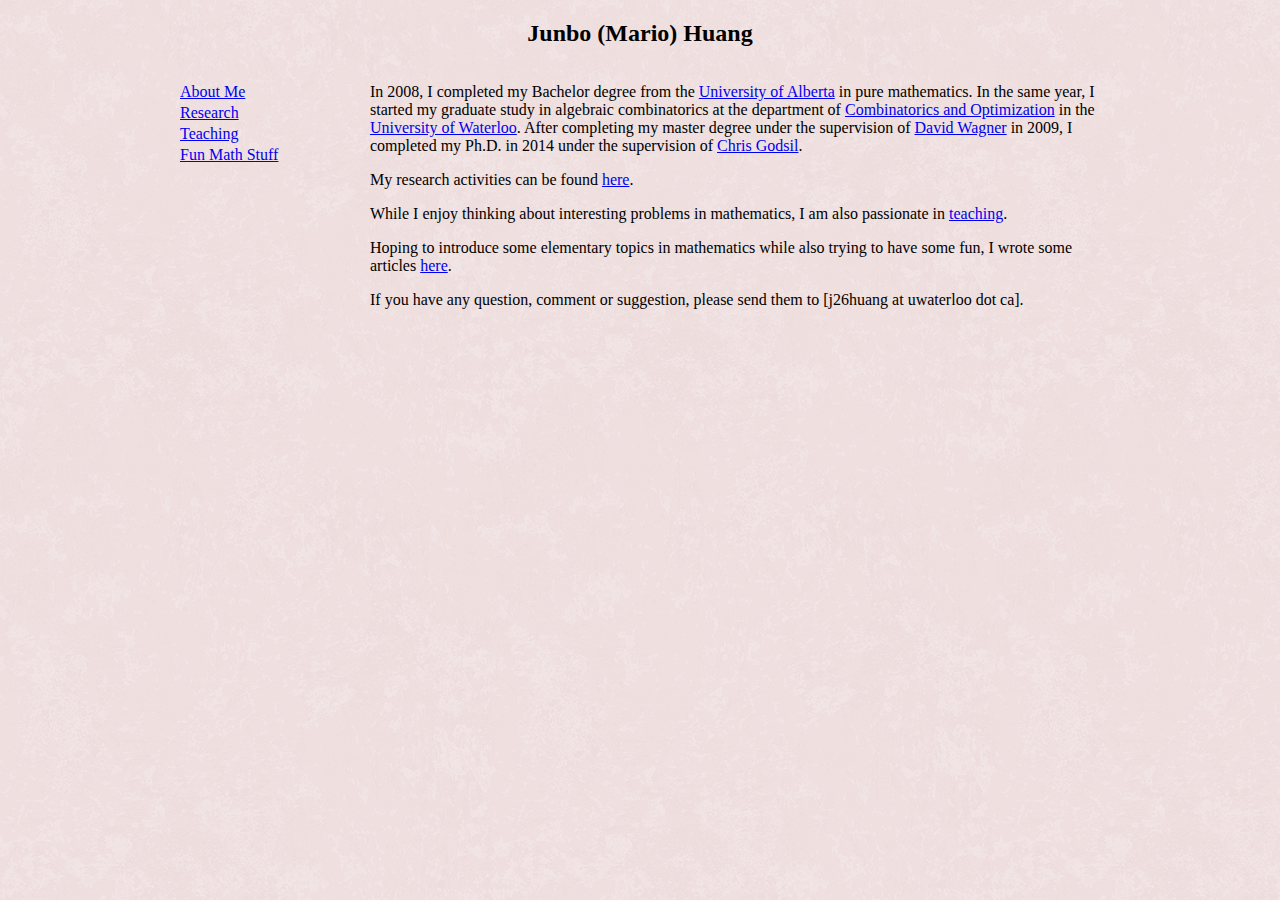
<file: index.htm>
<!DOCTYPE html>
<html>

    <head>
        <meta charset="UTF-8">
        <link rel='stylesheet' href='style.css'>
    </head>

    <body>

        <h2 align='center'>Junbo (Mario) Huang</h2>
        
        <nav>
            <div id='navli'><a href='index.htm'>About Me</a></div>
            <div id='navli'><a href='research.html'>Research</a></div>
            <div id='navli'><a href='teaching.html'>Teaching</a></div>
            <div id='navli'><a href='mathstuff.html'>Fun Math Stuff</a></div>
        </nav>
        
        <div id='maintext'>
            <p>In 2008, I completed my Bachelor degree from the <a href='https://ualberta.ca/'>University of Alberta</a> in pure mathematics. In the same year, I started my graduate study in algebraic combinatorics at the department of <a href='https://uwaterloo.ca/combinatorics-and-optimization/'>Combinatorics and Optimization</a> in the <a href='https://uwaterloo.ca/'>University of Waterloo</a>. After completing my master degree under the supervision of <a href='http://www.math.uwaterloo.ca/~dgwagner/'>David Wagner</a> in 2009, I completed my Ph.D. in 2014 under the supervision of <a href='http://www.math.uwaterloo.ca/~cgodsil/'>Chris Godsil</a>.</p>
            
            <p>My research activities can be found <a href='research.html'>here</a>.</p>
            
            <p>While I enjoy thinking about interesting problems in mathematics, I am also passionate in <a href='teaching.html'>teaching</a>.</p>
            
            <p>Hoping to introduce some elementary topics in mathematics while also trying to have some fun, I wrote some articles <a href='mathstuff.html'>here</a>.</p>
            
            <p>If you have any question, comment or suggestion, please send them to [j26huang at uwaterloo dot ca].</p>
            
        </div>

    </body>

</html>
</file>
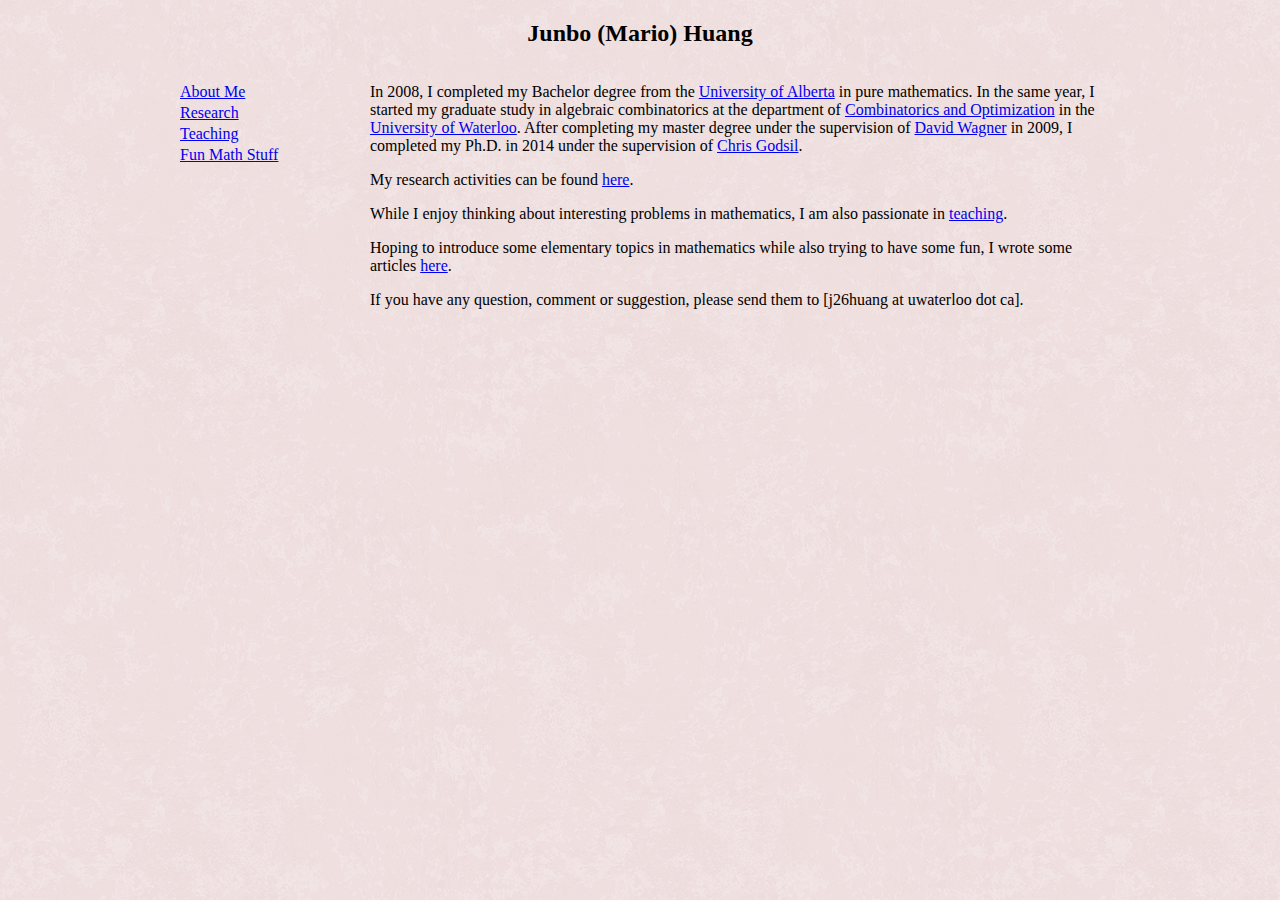
<file: index.html>
<!DOCTYPE html>
<html>

    <head>
        <link rel='stylesheet' href='style.css'>
    </head>

    <body>

        <h2 align='center'>Junbo (Mario) Huang</h2>
        
        <nav>
            <div id='navli'><a href='index.html'>About Me</a></div>
            <div id='navli'><a href='research.html'>Research</a></div>
            <div id='navli'><a href='teaching.html'>Teaching</a></div>
            <div id='navli'><a href='mathstuff.html'>Fun Math Stuff</a></div>
        </nav>
        
        <div id='maintext'>
            <p>In 2008, I completed my Bachelor degree from the <a href='https://ualberta.ca/'>University of Alberta</a> in pure mathematics. In the same year, I started my graduate study in algebraic combinatorics at the department of <a href='https://uwaterloo.ca/combinatorics-and-optimization/'>Combinatorics and Optimization</a> in the <a href='https://uwaterloo.ca/'>University of Waterloo</a>. After completing my master degree under the supervision of <a href='http://www.math.uwaterloo.ca/~dgwagner/'>David Wagner</a> in 2009, I completed my Ph.D. in 2014 under the supervision of <a href='http://www.math.uwaterloo.ca/~cgodsil/'>Chris Godsil</a>.</p>
            
            <p>My research activities can be found <a href='research.html'>here</a>.</p>
            
            <p>While I enjoy thinking about interesting problems in mathematics, I am also passionate in <a href='teaching.html'>teaching</a>.</p>
            
            <p>Hoping to introduce some elementary topics in mathematics while also trying to have some fun, I wrote some articles <a href='mathstuff.html'>here</a>.</p>
            
            <p>If you have any question, comment or suggestion, please send them to [j26huang at uwaterloo dot ca].</p>
            
        </div>

    </body>

</html>
</file>
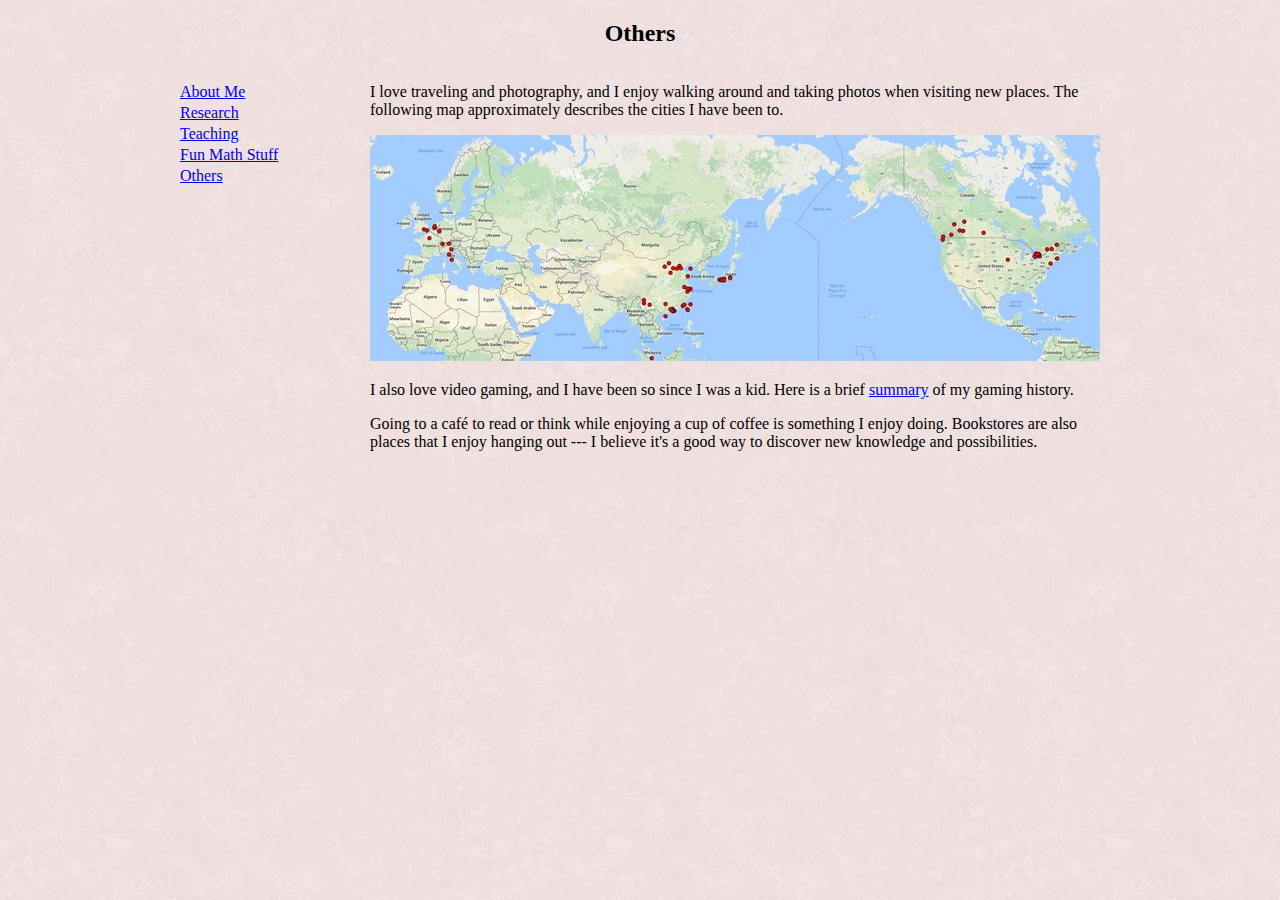
<file: others.htm>
<!DOCTYPE html>
<html>

    <head>
        <link rel='stylesheet' href='style.css'>
    </head>

    <body>

        <h2 align='center'>Others</h2>
        
        <nav>
            <div id='navli'><a href='index.html'>About Me</a></div>
            <div id='navli'><a href='research.html'>Research</a></div>
            <div id='navli'><a href='teaching.html'>Teaching</a></div>
            <div id='navli'><a href='mathstuff.html'>Fun Math Stuff</a></div>
            <div id='navli'><a href='others.htm'>Others</a></div>
        </nav>
        
        <div id='maintext'>
            
            <p>I love traveling and photography, and I enjoy walking around and taking photos when visiting new places. The following map approximately describes the cities I have been to.</p>
            
            <a href='maps/world.jpg'><img src='maps/world-small.jpg'/></a>
            
            <p>I also love video gaming, and I have been so since I was a kid. Here is a brief <a href='gaming/games.htm'>summary</a> of my gaming history.</p>
            
            <p>Going to a café to read or think while enjoying a cup of coffee is something I enjoy doing. Bookstores are also places that I enjoy hanging out --- I believe it's a good way to discover new knowledge and possibilities.</p>
            
        </div>

    </body>
    
</html>
</file>
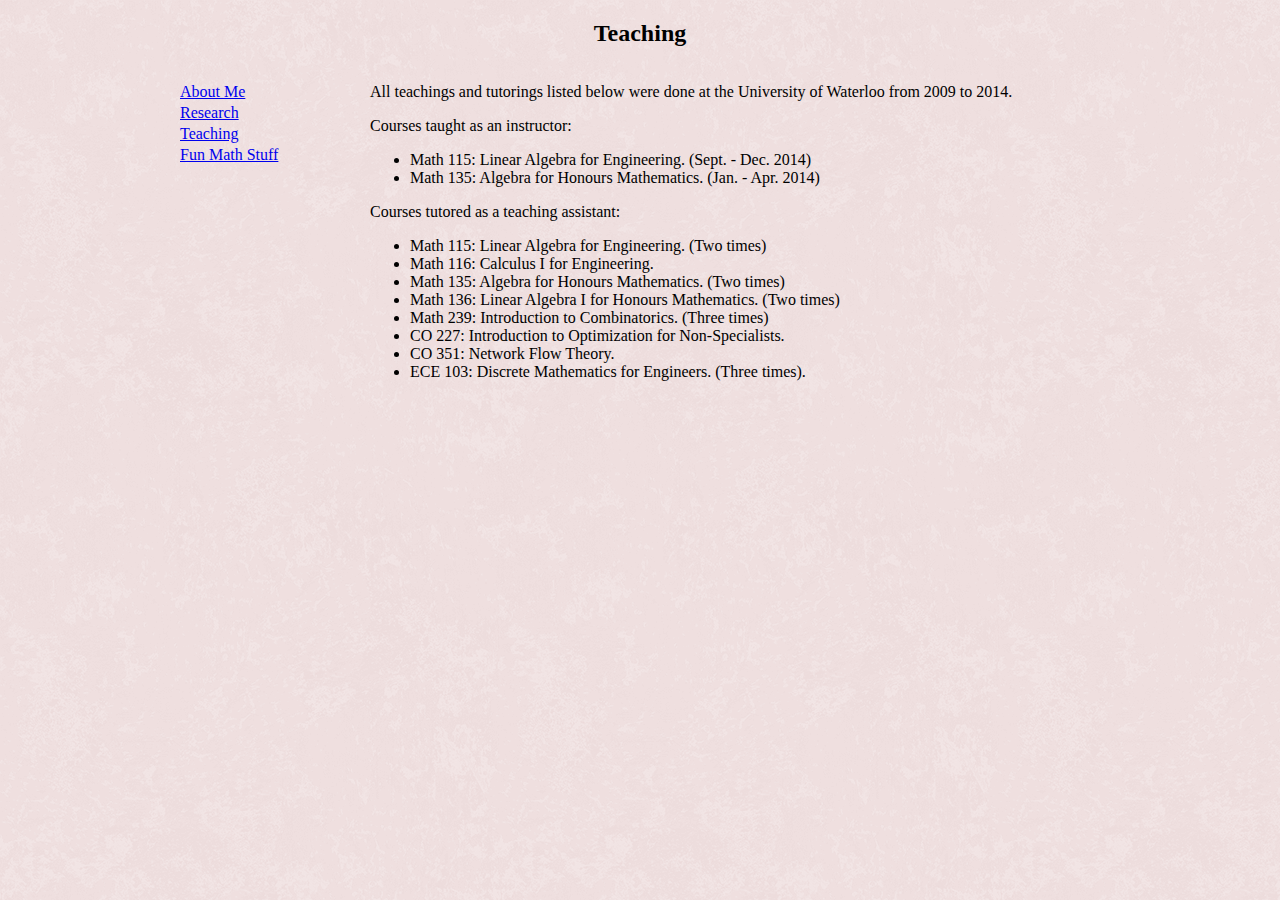
<file: teaching.html>
<!DOCTYPE html>
<html>

    <head>
        <meta charset="UTF-8">
        <link rel='stylesheet' href='style.css'>
    </head>

    <body>

        <h2 align='center'>Teaching</h2>
        
        <nav>
            <div id='navli'><a href='index.htm'>About Me</a></div>
            <div id='navli'><a href='research.html'>Research</a></div>
            <div id='navli'><a href='teaching.html'>Teaching</a></div>
            <div id='navli'><a href='mathstuff.html'>Fun Math Stuff</a></div>
        </nav>
        
        <div id='maintext'>
        
            <p>All teachings and tutorings listed below were done at the University of Waterloo from 2009 to 2014.</p>
        
            <p>Courses taught as an instructor:</p>       
            <ul>
                <li>Math 115: Linear Algebra for Engineering. (Sept. - Dec. 2014)</li>
                <li>Math 135: Algebra for Honours Mathematics. (Jan. - Apr. 2014)</li>
            </ul>
            
            <p>Courses tutored as a teaching assistant:</p>
            <ul>
                <li>Math 115: Linear Algebra for Engineering. (Two times)</li>
                <li>Math 116: Calculus I for Engineering.</li>
                <li>Math 135: Algebra for Honours Mathematics. (Two times)</li>
                <li>Math 136: Linear Algebra I for Honours Mathematics. (Two times)</li>
                <li>Math 239: Introduction to Combinatorics. (Three times)</li>
                <li>CO 227: Introduction to Optimization for Non-Specialists.</li>
                <li>CO 351: Network Flow Theory.</li>
                <li>ECE 103: Discrete Mathematics for Engineers. (Three times).</li>
            </ul>
        </div>

    </body>

</html>
</file>
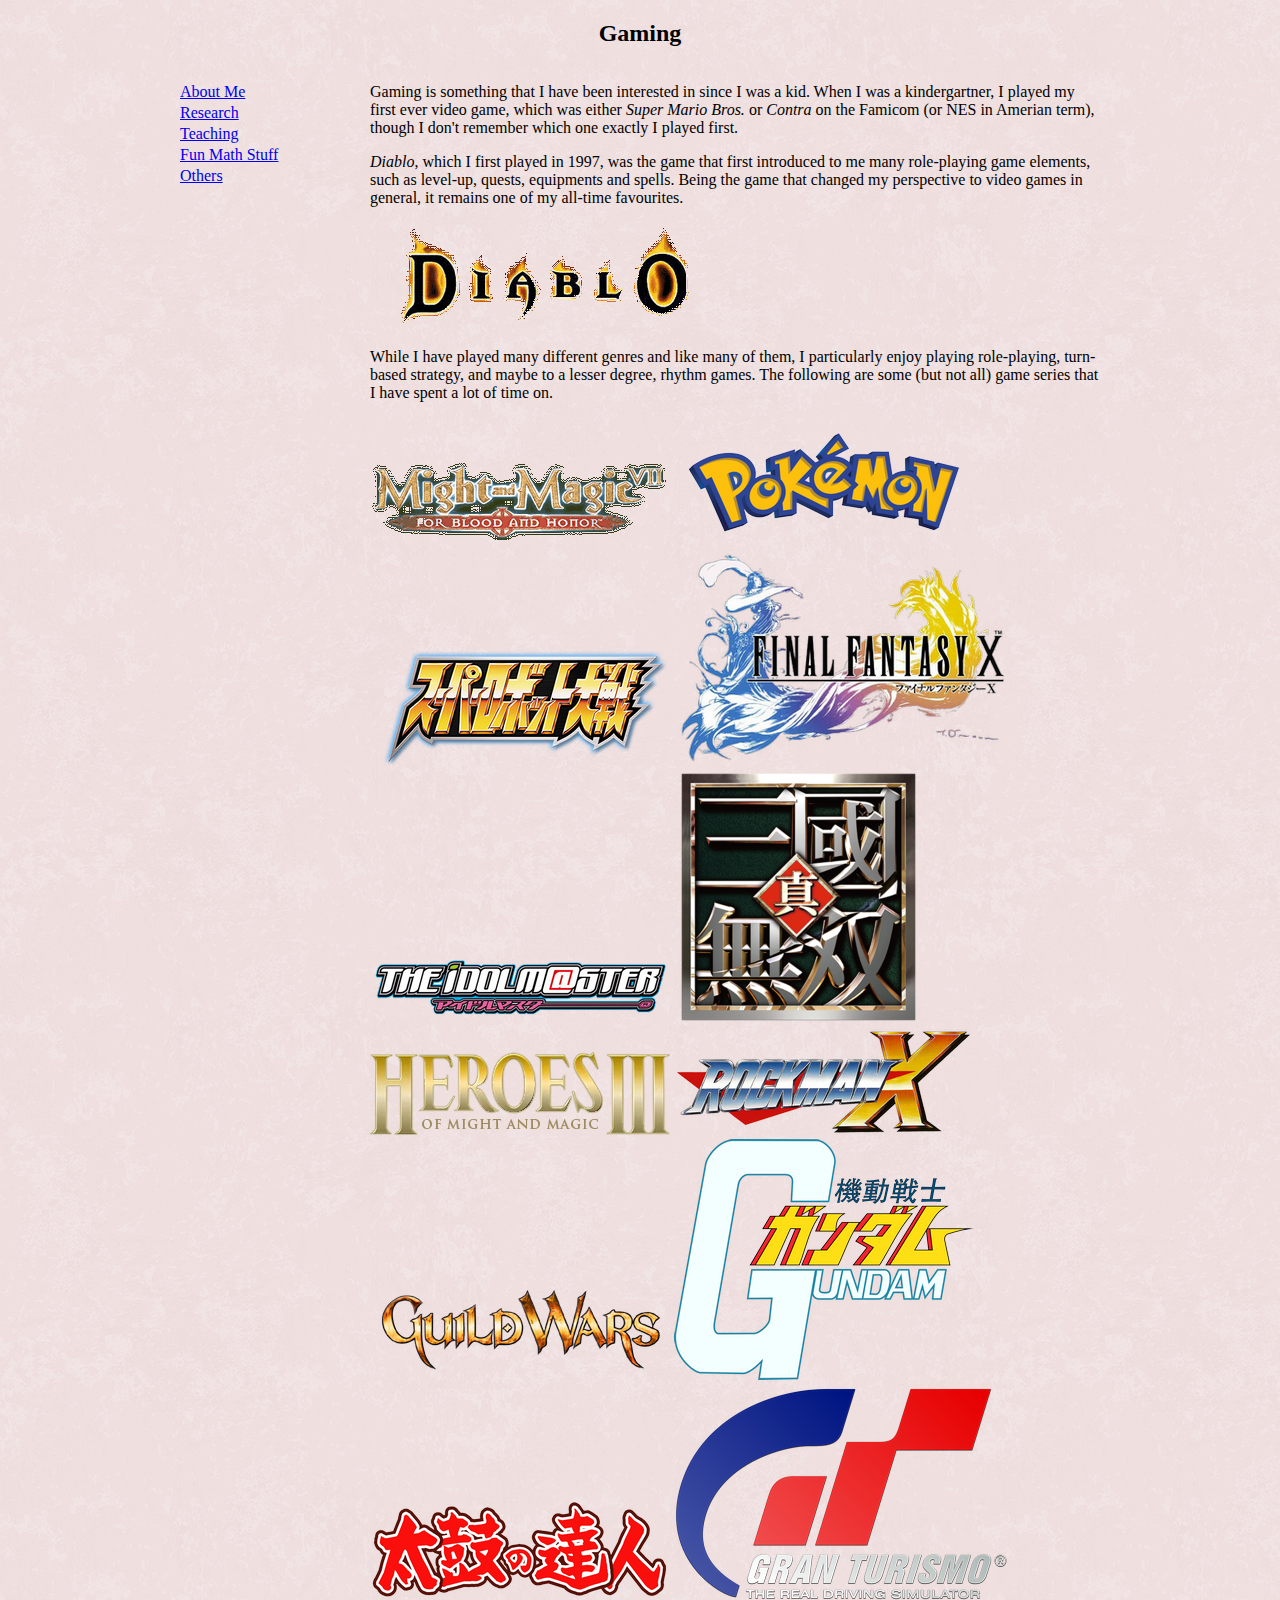
<file: gaming/games.htm>
<!DOCTYPE html>
<html>

    <head>
        <link rel='stylesheet' href='../style.css'>
    </head>

    <body>

        <h2 align='center'>Gaming</h2>
        
        <nav>
            <div id='navli'><a href='../index.html'>About Me</a></div>
            <div id='navli'><a href='../research.html'>Research</a></div>
            <div id='navli'><a href='../teaching.html'>Teaching</a></div>
            <div id='navli'><a href='../mathstuff.html'>Fun Math Stuff</a></div>
            <div id='navli'><a href='../others.htm'>Others</a></div>
        </nav>
        
        <div id='maintext'>
            
            <p>Gaming is something that I have been interested in since I was a kid. When I was a kindergartner, I played my first ever video game, which was either <i>Super Mario Bros.</i> or <i>Contra</i> on the Famicom (or NES in Amerian term), though I don't remember which one exactly I played first.</p>
            
            <p><i>Diablo</i>, which I first played in 1997, was the game that first introduced to me many role-playing game elements, such as level-up, quests, equipments and spells. Being the game that changed my perspective to video games in general, it remains one of my all-time favourites.</p>
            
            <img style='margin-left:25px' src='1-Diablo.gif'/>
                
            <p>While I have played many different genres and like many of them, I particularly enjoy playing role-playing, turn-based strategy, and maybe to a lesser degree, rhythm games. The following are some (but not all) game series that I have spent a lot of time on.</p>
            
            <div class='logos'> 
                <img class='gamelogo' src='3-mm7.gif'/>
                <img class='gamelogo' src='4-pokemon.png'/>
                <img class='gamelogo' src='6-SRW.png'/>
                <img class='gamelogo' src='8-FFX_s.png'/>
                <img class='gamelogo' src='13-iMas.png'/>
                <img class='gamelogo' src='10-DW.png'/>
            </div>
            
            <div class='logos'> 
                <img class='gamelogo' src='2-homm3.png'/>
                <img class='gamelogo' src='5-RockmanX.png'/>
                <img class='gamelogo' src='11-GW.png'/> 
                <img class='gamelogo' src='7-Gundam_s.png'/>           
                <img class='gamelogo' src='12-Taiko.png'/>
                <img class='gamelogo' src='9-GT_s.png'/>
            </div>
                
            
             
                
        </div>

    </body>

</html>
</file>
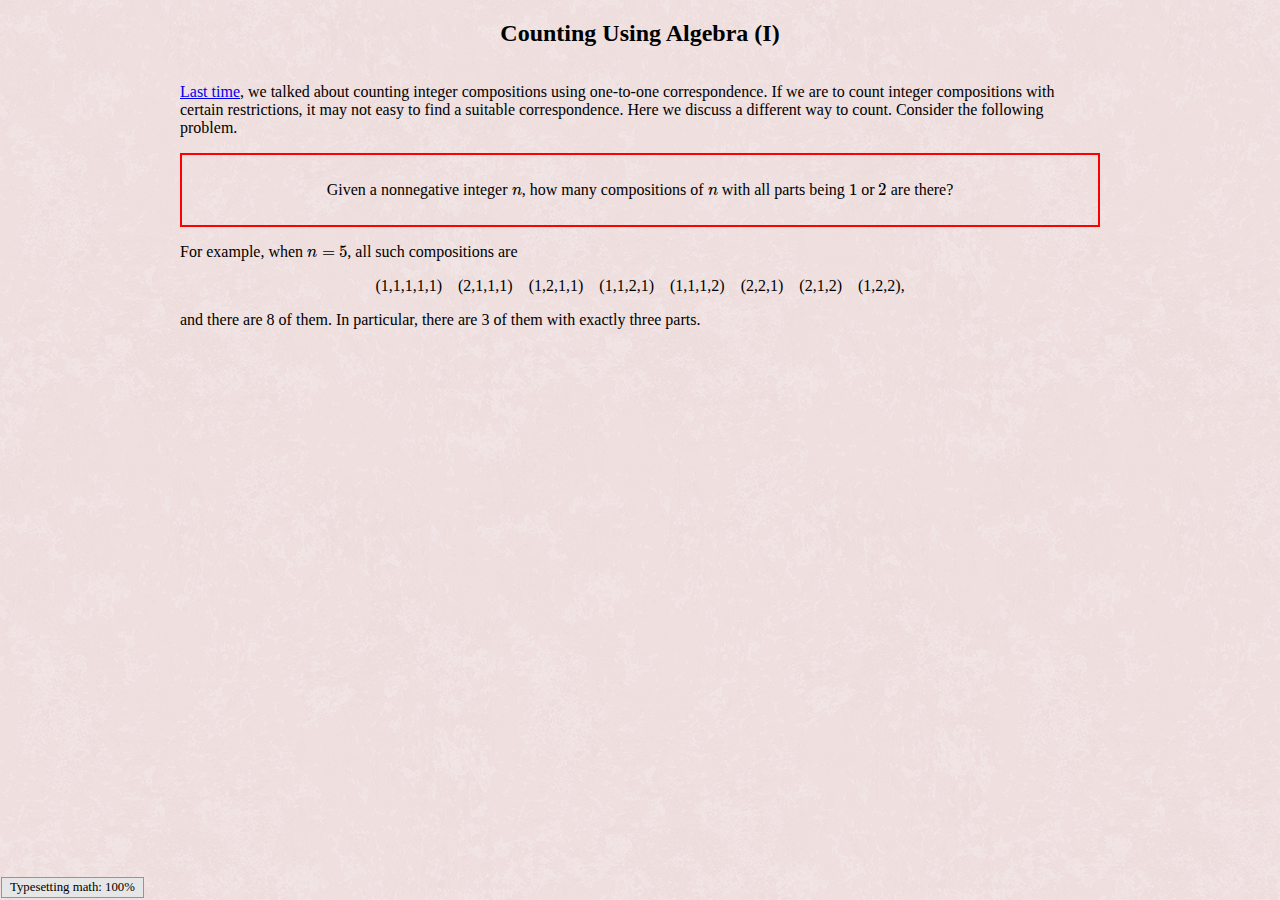
<file: mathstuff/alg-count-1.html>
<!DOCTYPE html>
<html>

    <head>
        <script type="text/x-mathjax-config">
            MathJax.Hub.Config({
                tex2jax: {
                    inlineMath: [ ['$','$'], ["\\(","\\)"] ],
                    processEscapes: true
                }
            });
        </script> <!-- This lets you use $ for inline math. Use \$ for the regular dollar sign. -->
        <script type="text/javascript" src="../MathJax/MathJax.js?config=default"></script> <!-- Load MathJax. -->
        <link rel='stylesheet' href='../style.css'>
    </head> 

    <body>
        
        <h2 align='center'>Counting Using Algebra (I)</h2>
        
        <p style='padding-top:1em'><a href='int-comp.html'>Last time</a>, we talked about counting integer compositions using one-to-one correspondence. If we are to count integer compositions with certain restrictions, it may not easy to find a suitable correspondence. Here we discuss a different way to count. Consider the following problem.</p>
        
        <div id='red-empty-box'>
            <p align='center'>Given a nonnegative integer $n$, how many compositions of $n$ with all parts being $1$ or $2$ are there?</p>
        </div>
        
        <p>For example, when $n=5$, all such compositions are</p>
        
        <p align='center'>(1,1,1,1,1) &nbsp;&nbsp; (2,1,1,1) &nbsp;&nbsp; (1,2,1,1) &nbsp;&nbsp; (1,1,2,1) &nbsp;&nbsp; (1,1,1,2) &nbsp;&nbsp; (2,2,1) &nbsp;&nbsp; (2,1,2) &nbsp;&nbsp; (1,2,2),</p>
        
        <p>and there are 8 of them. In particular, there are 3 of them with exactly three parts.</p>

    </body>

</html>
</file>
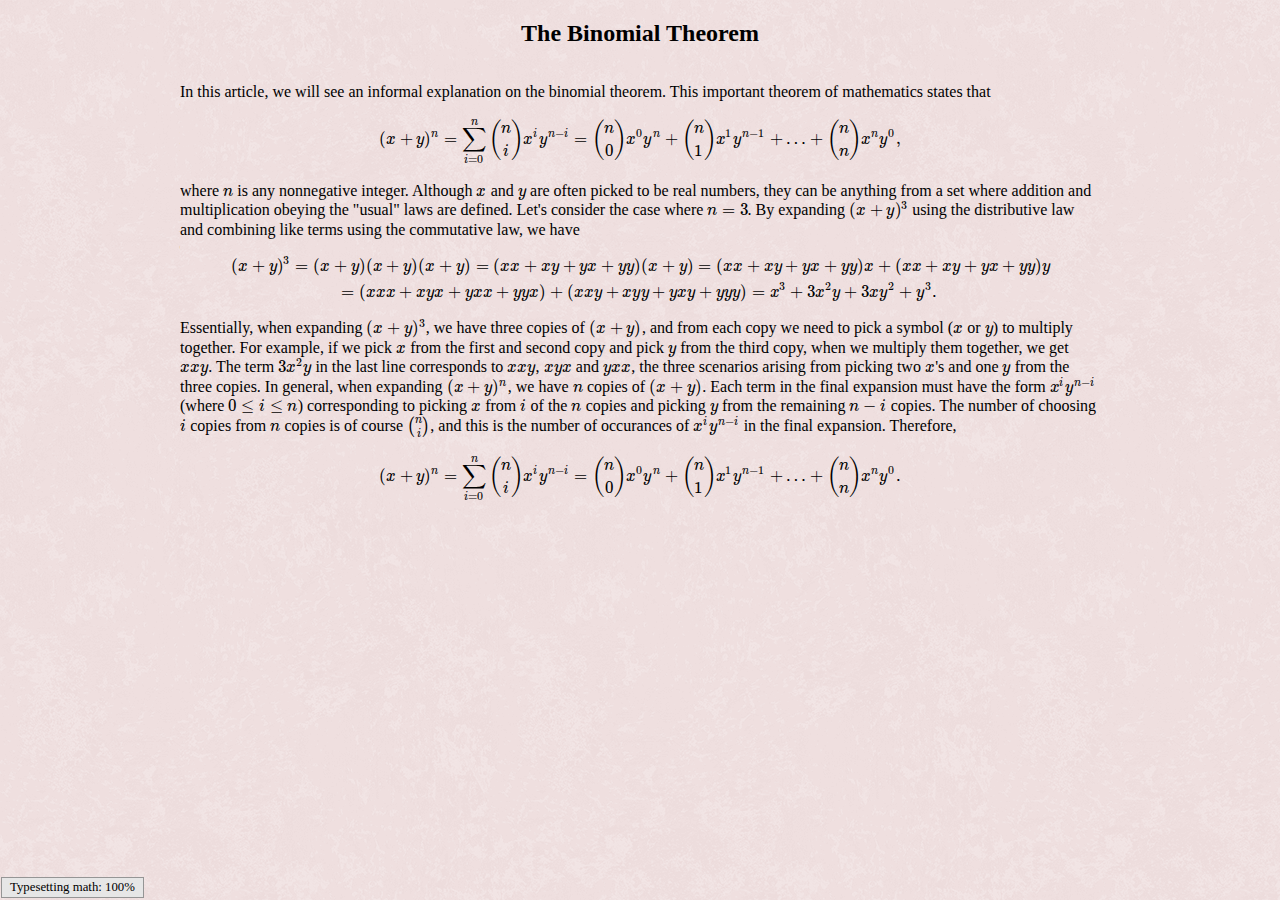
<file: mathstuff/binomialthm.html>
<!DOCTYPE html>
<html>

    <head>
        <script type="text/x-mathjax-config">
            MathJax.Hub.Config({
                tex2jax: {
                    inlineMath: [ ['$','$'], ["\\(","\\)"] ],
                    processEscapes: true
                }
            });
        </script> <!-- This lets you use $ for inline math. Use \$ for the regular dollar sign. -->
        <script type="text/javascript" src="../MathJax/MathJax.js?config=default"></script> <!-- Load MathJax. -->
        <link rel='stylesheet' href='../style.css'>
    </head> 

    <body>
        
        <h2 align='center'>The Binomial Theorem</h2>
        
        <p style='padding-top:1em'>In this article, we will see an informal explanation on the binomial theorem. This important theorem of mathematics states that $$(x+y)^n = \sum_{i=0}^{n}{n \choose i}x^{i}y^{n-i} = {n \choose 0}x^0 y^{n} + {n \choose 1}x^1 y^{n-1} + \ldots + {n \choose n}x^{n}y^0,$$ where $n$ is any nonnegative integer. Although $x$ and $y$ are often picked to be real numbers, they can be anything from a set where addition and multiplication obeying the "usual" laws are defined. Let's consider the case where $n=3$. By expanding $(x+y)^3$ using the distributive law and combining like terms using the commutative law, we have $$(x+y)^3 = (x+y)(x+y)(x+y) = (xx+xy+yx+yy)(x+y) = (xx+xy+yx+yy)x + (xx+xy+yx+yy)y \\ = (xxx+xyx+yxx+yyx)+(xxy+xyy+yxy+yyy) = x^3 + 3x^2y + 3xy^2 + y^3.$$</p>
        
        <p>Essentially, when expanding $(x+y)^3$, we have three copies of $(x+y)$, and from each copy we need to pick a symbol ($x$ or $y$) to multiply together. For example, if we pick $x$ from the first and second copy and pick $y$ from the third copy, when we multiply them together, we get $xxy$. The term $3x^2y$ in the last line corresponds to $xxy$, $xyx$ and $yxx$, the three scenarios arising from picking two $x$'s and one $y$ from the three copies. In general, when expanding $(x+y)^n$, we have $n$ copies of $(x+y)$. Each term in the final expansion must have the form $x^{i}y^{n-i}$ (where $0 \le i \le n$) corresponding to picking $x$ from $i$ of the $n$ copies and picking $y$ from the remaining $n-i$ copies. The number of choosing $i$ copies from $n$ copies is of course ${n \choose i}$, and this is the number of occurances of $x^{i}y^{n-i}$ in the final expansion. Therefore, $$(x+y)^n = \sum_{i=0}^{n}{n \choose i}x^{i}y^{n-i} = {n \choose 0}x^0 y^{n} + {n \choose 1}x^1 y^{n-1} + \ldots + {n \choose n}x^{n}y^0.$$</p>

    </body>

</html>
</file>
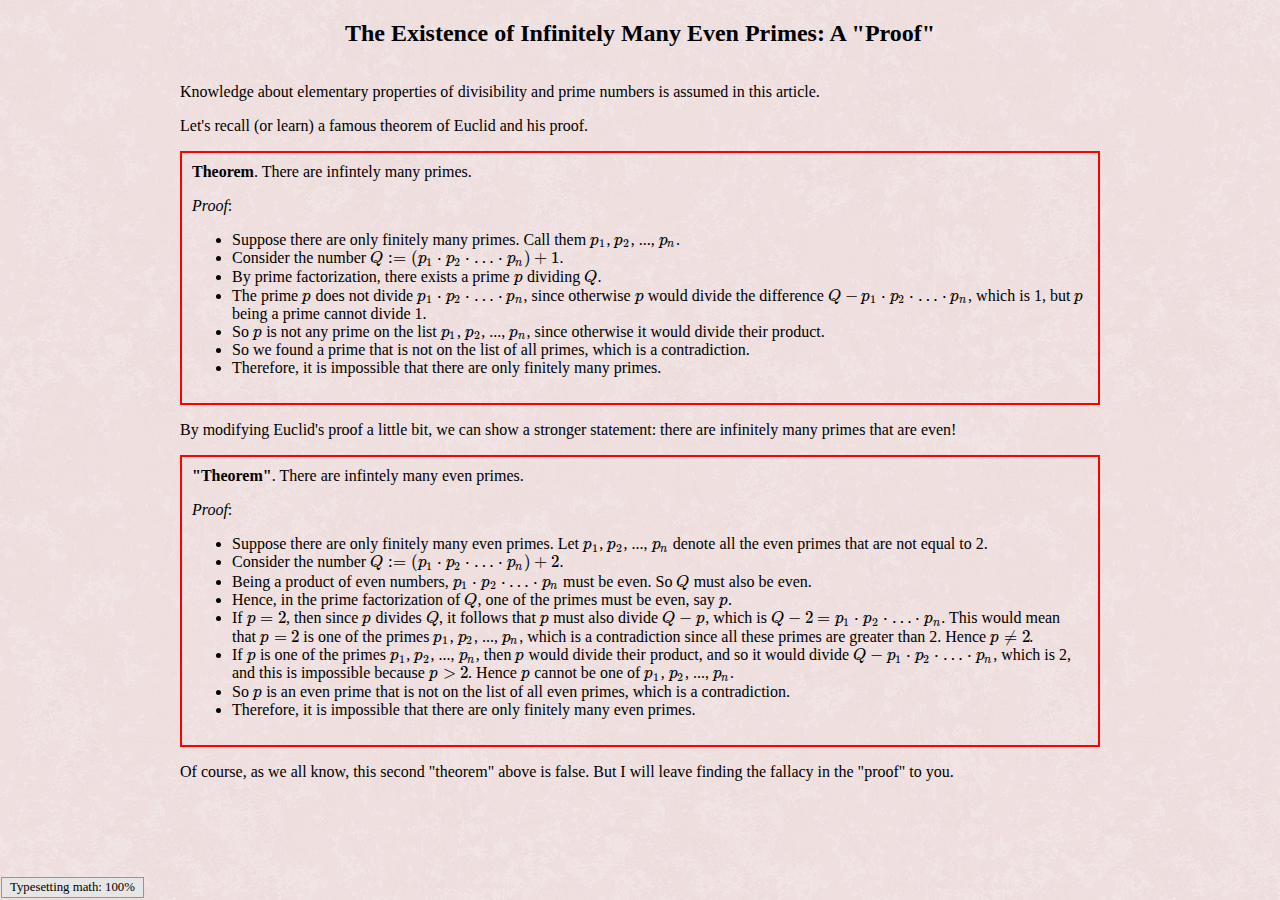
<file: mathstuff/evenprimes.html>
<!DOCTYPE html>
<html>

    <head>
        <script type="text/x-mathjax-config">
            MathJax.Hub.Config({
                tex2jax: {
                    inlineMath: [ ['$','$'], ["\\(","\\)"] ],
                    processEscapes: true
                }
            });
        </script> <!-- This lets you use $ for inline math. Use \$ for the regular dollar sign. -->
        <script type="text/javascript" src="../MathJax/MathJax.js?config=default"></script> <!-- Load MathJax. -->
        <link rel='stylesheet' href='../style.css'>
    </head> 
    <!-- /head is the preamble section that loads packages, setting styles etc. -->

    <body>
        
        <h2 align='center'>The Existence of Infinitely Many Even Primes: A "Proof"</h2>
        
        <p style='padding-top:1em'>Knowledge about elementary properties of divisibility and prime numbers is assumed in this article.</p>

        <p>Let's recall (or learn) a famous theorem of Euclid and his proof.</p>
        
        <div id='red-empty-box'>
            
            <p style='margin-top:0'><b>Theorem</b>. There are infintely many primes.</p>
        
            <p><i>Proof</i>:</p>
            <ul>
                <li>Suppose there are only finitely many primes. Call them $p_1$, $p_2$, ..., $p_n$.</li>
                <li>Consider the number $Q:=(p_1 \cdot p_2 \cdot \ldots \cdot p_n) + 1$.</li>
                <li>By prime factorization, there exists a prime $p$ dividing $Q$.</li>
                <li>The prime $p$ does not divide $p_1 \cdot p_2 \cdot \ldots \cdot p_n$, since otherwise $p$ would divide the difference $Q - p_1 \cdot p_2 \cdot \ldots \cdot p_n$, which is 1, but $p$ being a prime cannot divide 1.</li>
                <li>So $p$ is not any prime on the list $p_1$, $p_2$, ..., $p_n$, since otherwise it would divide their product.</li>
                <li>So we found a prime that is not on the list of all primes, which is a contradiction.</li>
                <li>Therefore, it is impossible that there are only finitely many primes.</li>
            </ul>
        </div>
        
        <p>By modifying Euclid's proof a little bit, we can show a stronger statement: there are infinitely many primes that are even!</p>
        
        <div id='red-empty-box'>
        
            <p style='margin-top:0'><b>"Theorem"</b>. There are infintely many even primes.</p>
        
            <p><i>Proof</i>:</p>
            <ul>
                <li>Suppose there are only finitely many even primes. Let $p_1$, $p_2$, ..., $p_n$ denote all the even primes that are not equal to 2.</li>
                <li>Consider the number $Q:=(p_1 \cdot p_2 \cdot \ldots \cdot p_n) + 2$.</li>
                <li>Being a product of even numbers, $p_1 \cdot p_2 \cdot \ldots \cdot p_n$ must be even. So $Q$ must also be even.</li>
                <li>Hence, in the prime factorization of $Q$, one of the primes must be even, say $p$.</li>
                <li>If $p=2$, then since $p$ divides $Q$, it follows that $p$ must also divide $Q-p$, which is $Q-2=p_1 \cdot p_2 \cdot \ldots \cdot p_n$. This would mean that $p=2$ is one of the primes $p_1$, $p_2$, ..., $p_n$, which is a contradiction since all these primes are greater than 2. Hence $p \ne 2$.</li>
                <li>If $p$ is one of the primes $p_1$, $p_2$, ..., $p_n$, then $p$ would divide their product, and so it would divide $Q-p_1 \cdot p_2 \cdot \ldots \cdot p_n$, which is 2, and this is impossible because $p>2$. Hence  $p$ cannot be one of $p_1$, $p_2$, ..., $p_n$.</li>
                <li>So $p$ is an even prime that is not on the list of all even primes, which is a contradiction.</li>
                <li>Therefore, it is impossible that there are only finitely many even primes.</li>
            </ul>
        </div>
        
        <p>Of course, as we all know, this second "theorem" above is false. But I will leave finding the fallacy in the "proof" to you.</p>
        
    </body>

</html>
</file>
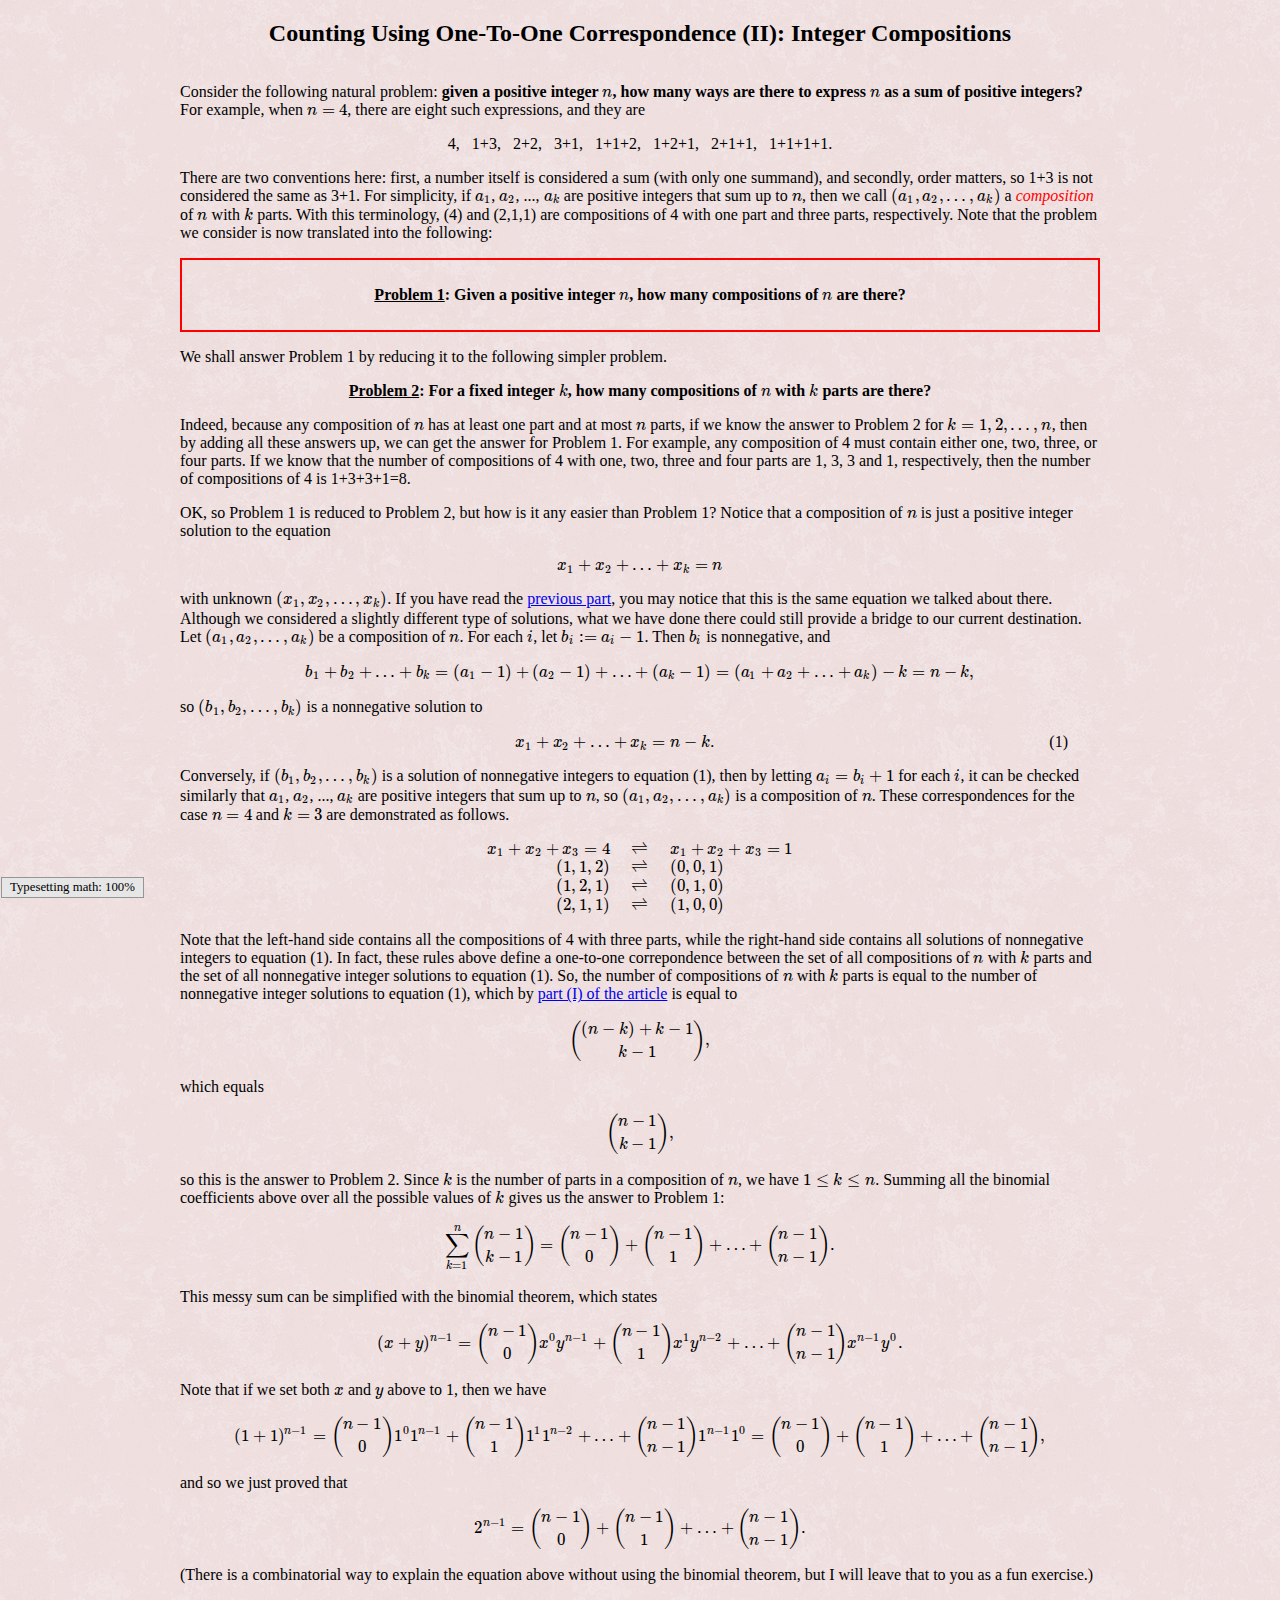
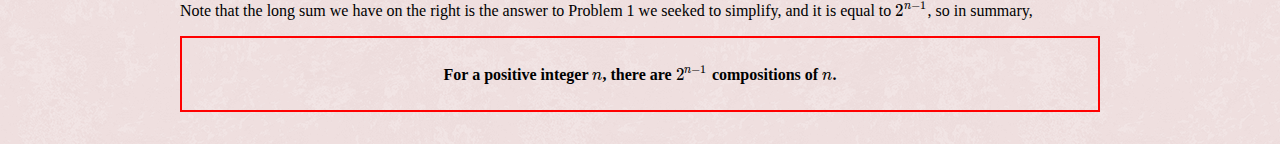
<file: mathstuff/int-comp.html>
<!DOCTYPE html>
<html>

    <head>
        <script type="text/x-mathjax-config">
            MathJax.Hub.Config({
                tex2jax: {
                    inlineMath: [ ['$','$'], ["\\(","\\)"] ],
                    processEscapes: true
                }
            });
        </script> <!-- This lets you use $ for inline math. Use \$ for the regular dollar sign. -->
        <script type="text/javascript" src="../MathJax/MathJax.js?config=default"></script> <!-- Load MathJax. -->
        <link rel='stylesheet' href='../style.css'>
    </head> 

    <body>
        
        <h2 align='center'>Counting Using One-To-One Correspondence (II): Integer Compositions</h2>
        
        <p style='padding-top:1em'>Consider the following natural problem: <b>given a positive integer $n$, how many ways are there to express $n$ as a sum of positive integers?</b> For example, when $n=4$, there are eight such expressions, and they are</p>
        
        <p align='center'>4, &nbsp;&nbsp;1+3, &nbsp;&nbsp;2+2, &nbsp;&nbsp;3+1, &nbsp;&nbsp;1+1+2, &nbsp;&nbsp;1+2+1, &nbsp;&nbsp;2+1+1, &nbsp;&nbsp;1+1+1+1.</p>
        
        <p>There are two conventions here: first, a number itself is considered a sum (with only one summand), and secondly, order matters, so 1+3 is not considered the same as 3+1. For simplicity, if $a_1$, $a_2$, ..., $a_k$ are positive integers that sum up to $n$, then we call $(a_1,a_2,\ldots,a_k)$ a <em><font color='red'>composition</font></em> of $n$ with $k$ parts. With this terminology, (4) and (2,1,1) are compositions of 4 with one part and three parts, respectively. Note that the problem we consider is now translated into the following:</p>
        
        <div id='red-empty-box'>
            <p align='center'><strong><u>Problem 1</u>: Given a positive integer $n$, how many compositions of $n$ are there?</strong></p>
        </div>
            
        <p>We shall answer Problem 1 by reducing it to the following simpler problem.</p>
            
        <p align='center'><strong><u>Problem 2</u>: For a fixed integer $k$, how many compositions of $n$ with $k$ parts are there?</strong></p>
        
        <p>Indeed, because any composition of $n$ has at least one part and at most $n$ parts, if we know the answer to Problem 2 for $k=1,2,\ldots,n$, then by adding all these answers up, we can get the answer for Problem 1. For example, any composition of 4 must contain either one, two, three, or four parts. If we know that the number of compositions of 4 with one, two, three and four parts are 1, 3, 3 and 1, respectively, then the number of compositions of 4 is 1+3+3+1=8.</p>
        
        <p>OK, so Problem 1 is reduced to Problem 2, but how is it any easier than Problem 1? Notice that a composition of $n$ is just a positive integer solution to the equation</p> 
        
        <p align='center'>$x_1+x_2+\ldots+x_k=n$</p>
        
        <p>with unknown $(x_1,x_2,\ldots,x_k)$. If you have read the <a href='nonneg-sol.html'>previous part</a>, you may notice that this is the same equation we talked about there. Although we considered a slightly different type of solutions, what we have done there could still provide a bridge to our current destination. Let $(a_1,a_2,\ldots,a_k)$ be a composition of $n$. For each $i$, let $b_i := a_i-1$. Then $b_i$ is nonnegative, and $$b_1+b_2+\ldots+b_k = (a_1-1)+(a_2-1)+\ldots+(a_k-1) = (a_1+a_2+\ldots+a_k)-k = n-k,$$ so $(b_1, b_2, \ldots, b_k)$ is a nonnegative solution to</p>
        
        <div id='equation-marker'>(1)</div>
        <p align='center'>$x_1+x_2+\ldots+x_k = n-k$.</p>
        
        <p>Conversely, if $(b_1,b_2,\ldots,b_k)$ is a solution of nonnegative integers to equation (1), then by letting $a_i = b_i+1$ for each $i$, it can be checked similarly that $a_1$, $a_2$, ..., $a_k$ are positive integers that sum up to $n$, so $(a_1,a_2,\ldots,a_k)$ is a composition of $n$. These correspondences for the case $n=4$ and $k=3$ are demonstrated as follows.</p>
        
        <p align='center'>$x_1+x_2+x_3=4 \quad\rightleftharpoons\quad x_1+x_2+x_3=1$<br>$(1,1,2) \quad\rightleftharpoons\quad (0,0,1)$<br>$(1,2,1) \quad\rightleftharpoons\quad (0,1,0)$<br>$(2,1,1) \quad\rightleftharpoons\quad (1,0,0)$</p>
        
        <p>Note that the left-hand side contains all the compositions of 4 with three parts, while the right-hand side contains all solutions of nonnegative integers to equation (1). In fact, these rules above define a one-to-one correpondence between the set of all compositions of $n$ with $k$ parts and the set of all nonnegative integer solutions to equation (1). So, the number of compositions of $n$ with $k$ parts is equal to the number of nonnegative integer solutions to equation (1), which by <a href='nonneg-sol.html'>part (I) of the article</a> is equal to $${(n-k)+k-1 \choose k-1},$$ which equals $${n-1 \choose k-1},$$ so this is the answer to Problem 2. Since $k$ is the number of parts in a composition of $n$, we have $1 \leq k \leq n$. Summing all the binomial coefficients above over all the possible values of $k$ gives us the answer to Problem 1: $$\sum_{k=1}^{n} {n-1 \choose k-1} = {n-1 \choose 0} + {n-1 \choose 1} + \ldots + {n-1 \choose n-1}.$$ This messy sum can be simplified with the binomial theorem, which states $$(x+y)^{n-1} = {n-1 \choose 0}x^0 y^{n-1} + {n-1 \choose 1}x^1 y^{n-2} + \ldots + {n-1 \choose n-1}x^{n-1}y^0.$$ Note that if we set both $x$ and $y$ above to 1, then we have $$(1+1)^{n-1} =  {n-1 \choose 0}1^0 1^{n-1} + {n-1 \choose 1}1^1 1^{n-2} + \ldots + {n-1 \choose n-1}1^{n-1}1^0 = {n-1 \choose 0} + {n-1 \choose 1} + \ldots + {n-1 \choose n-1},$$ and so we just proved that $$2^{n-1} = {n-1 \choose 0} + {n-1 \choose 1} + \ldots + {n-1 \choose n-1}.$$ (There is a combinatorial way to explain the equation above without using the binomial theorem, but I will leave that to you as a fun exercise.)</p>
        
        <p>Note that the long sum we have on the right is the answer to Problem 1 we seeked to simplify, and it is equal to $2^{n-1}$, so in summary,</p>
        
        <div id='red-empty-box'>
            <p align='center'><strong>For a positive integer $n$, there are $2^{n-1}$ compositions of $n$.</strong></p>
        </div>

    </body>

</html>
</file>
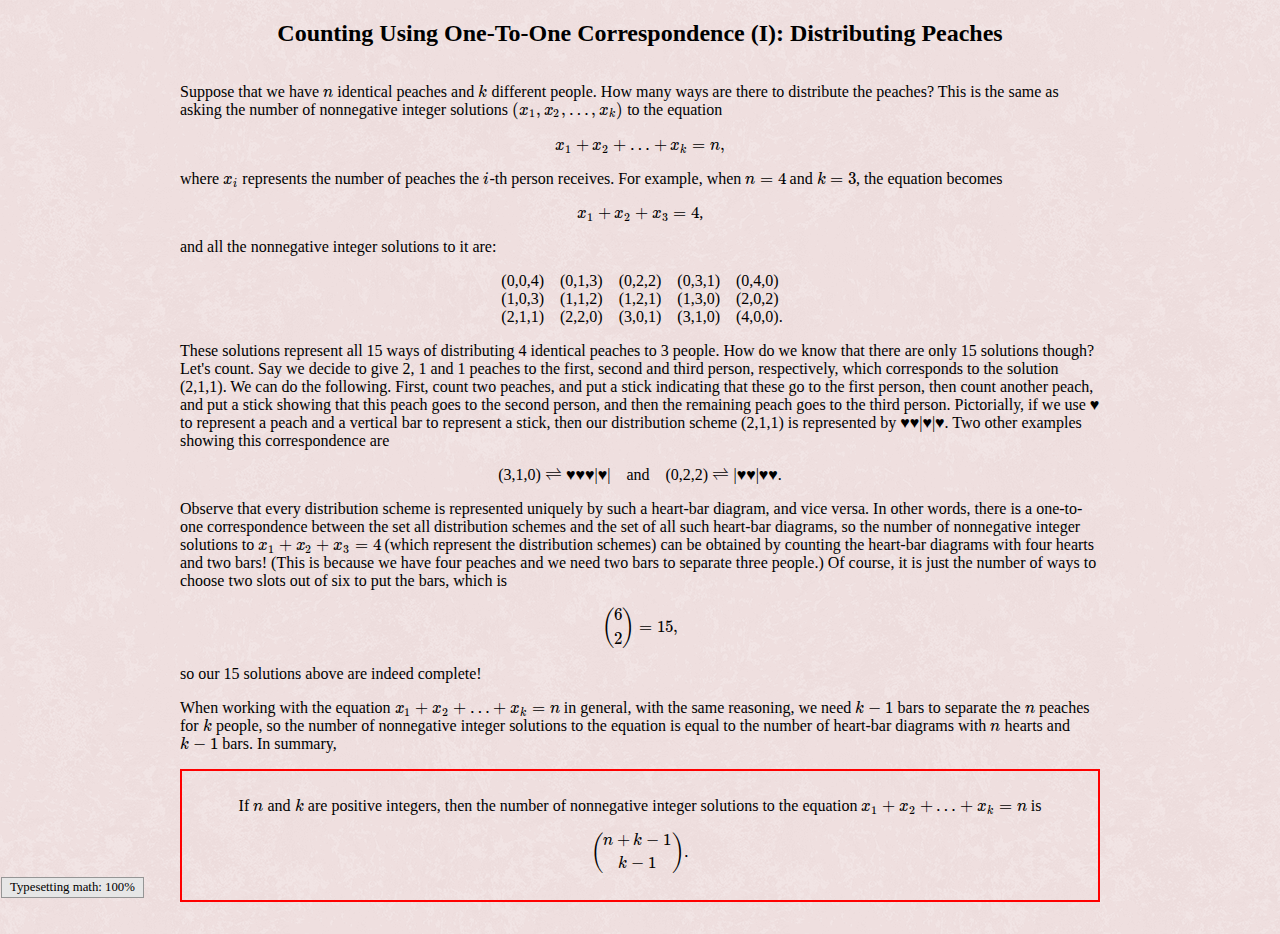
<file: mathstuff/nonneg-sol.html>
<!DOCTYPE html>
<html>

    <head>
        <script type="text/x-mathjax-config">
            MathJax.Hub.Config({
                tex2jax: {
                    inlineMath: [ ['$','$'], ["\\(","\\)"] ],
                    processEscapes: true
                }
            });
        </script> <!-- This lets you use $ for inline math. Use \$ for the regular dollar sign. -->
        <script type="text/javascript" src="../MathJax/MathJax.js?config=default"></script> <!-- Load MathJax. -->
        <link rel='stylesheet' href='../style.css'>
    </head> 

    <body>
        
        <h2 align='center'>Counting Using One-To-One Correspondence (I): Distributing Peaches</h2>
        
        <p style='padding-top:1em'>Suppose that we have $n$ identical peaches and $k$ different people. How many ways are there to distribute the peaches? This is the same as asking the number of nonnegative integer solutions $(x_1, x_2, \ldots, x_k)$ to the equation $$x_1 + x_2 + \ldots + x_k = n,$$ where $x_i$ represents the number of peaches the $i$-th person receives. For example, when $n=4$ and $k=3$, the equation becomes</p>
        
        <p align='center'>$x_1 + x_2 + x_3 = 4$,</p>
        
        <p>and all the nonnegative integer solutions to it are:</p>
        
        <p align='center'>(0,0,4) &nbsp;&nbsp; (0,1,3) &nbsp;&nbsp; (0,2,2) &nbsp;&nbsp; (0,3,1) &nbsp;&nbsp; (0,4,0)<br>(1,0,3) &nbsp;&nbsp; (1,1,2) &nbsp;&nbsp; (1,2,1) &nbsp;&nbsp; (1,3,0) &nbsp;&nbsp; (2,0,2)<br>&nbsp;(2,1,1) &nbsp;&nbsp; (2,2,0) &nbsp;&nbsp; (3,0,1) &nbsp;&nbsp; (3,1,0) &nbsp;&nbsp; (4,0,0).</p>
            
        <p>These solutions represent all 15 ways of distributing 4 identical peaches to 3 people. How do we know that there are only 15 solutions though? Let's count. Say we decide to give 2, 1 and 1 peaches to the first, second and third person, respectively, which corresponds to the solution (2,1,1). We can do the following. First, count two peaches, and put a stick indicating that these go to the first person, then count another peach, and put a stick showing that this peach goes to the second person, and then the remaining peach goes to the third person. Pictorially, if we use &hearts; to represent a peach and a vertical bar to represent a stick, then our distribution scheme (2,1,1) is represented by &hearts;&hearts;|&hearts;|&hearts;. Two other examples showing this correspondence are</p>
        
        <p align='center'>(3,1,0) $\rightleftharpoons$ &hearts;&hearts;&hearts;|&hearts;| &nbsp;&nbsp; and &nbsp;&nbsp; (0,2,2) $\rightleftharpoons$ |&hearts;&hearts;|&hearts;&hearts;.</p>
        
        <p>Observe that every distribution scheme is represented uniquely by such a heart-bar diagram, and vice versa. In other words, there is a one-to-one correspondence between the set all distribution schemes and the set of all such heart-bar diagrams, so the number of nonnegative integer solutions to $x_1 + x_2 + x_3 = 4$ (which represent the distribution schemes) can be obtained by counting the heart-bar diagrams with four hearts and two bars! (This is because we have four peaches and we need two bars to separate three people.) Of course, it is just the number of ways to choose two slots out of six to put the bars, which is $${6 \choose 2} = 15,$$ so our 15 solutions above are indeed complete!</p>
        
        <p>When working with the equation $x_1 + x_2 + \ldots + x_k = n$ in general, with the same reasoning, we need $k-1$ bars to separate the $n$ peaches for $k$ people, so the number of nonnegative integer solutions to the equation is equal to the number of heart-bar diagrams with $n$ hearts and $k-1$ bars. In summary,</p>
        
        <div id='red-empty-box'>
            <p align='center'>If $n$ and $k$ are positive integers, then the number of nonnegative integer solutions to the equation $x_1 + x_2 + \ldots + x_k = n$ is $${n+k-1 \choose k-1}.$$</p>
        </div>

    </body>

</html>
</file>
<file: style.css>
body{width:920px; margin:auto auto 2em; overflow:auto; background-image:url('pink_rice.jpg');} /* This is the way to make comments in css. */
nav{float:left; width:160px; list-style-type:none; padding-top:1em} /* list-style-type specifies the bullet type for the list inside the element. */
#navli{margin-bottom:3px} /* padding or margin can have up to four values, starting from top going clockwise. */
#maintext{float:left; width:730px; margin-left:30px}

/*The following are for math.*/
#red-empty-box{padding:10px; border-width:2px; border-color:red; border-style:solid} /*Make an empty box with red border.*/
#equation-marker{float:right; margin-right:2em}
</file>
